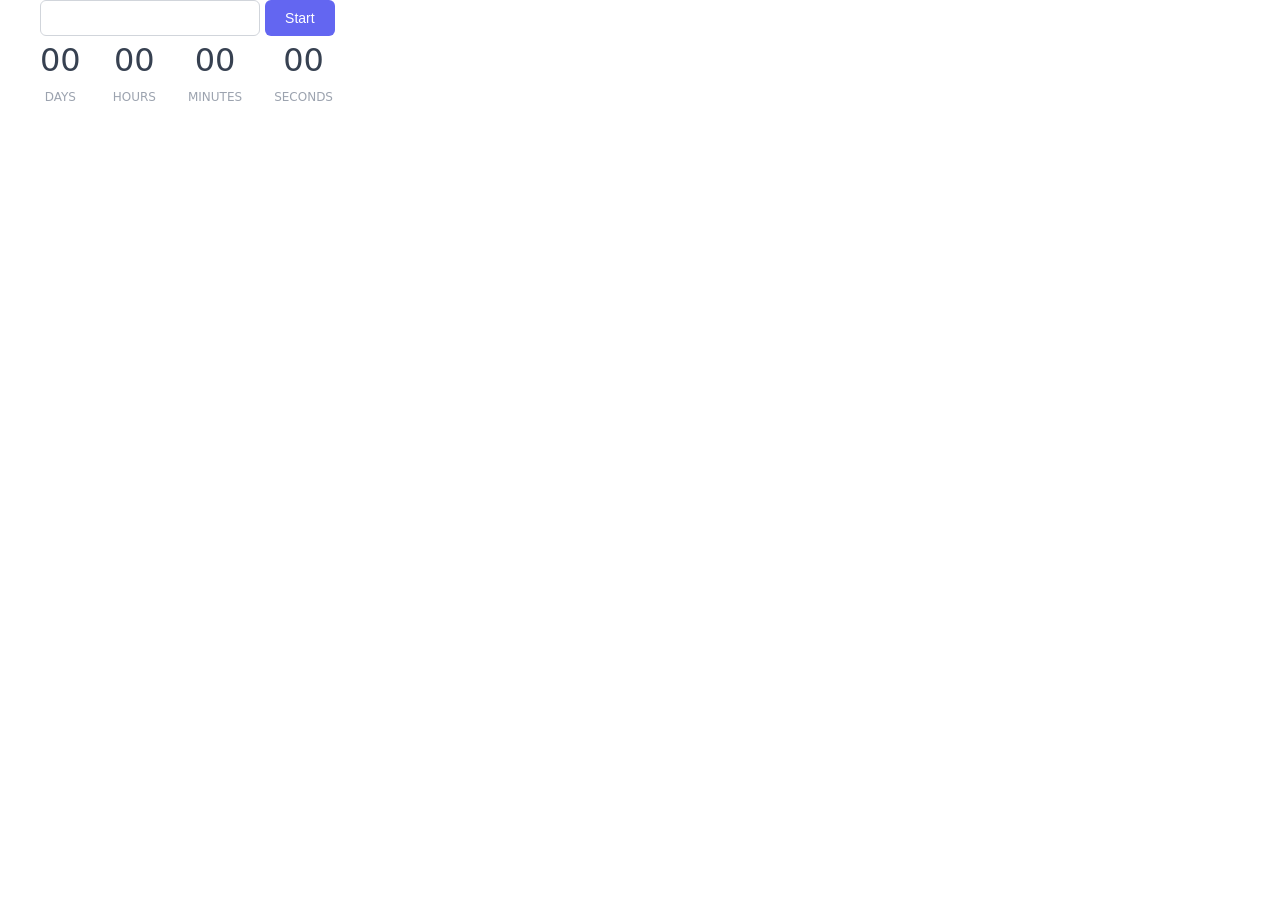
<file: src/1-timer.html>
<!doctype html>
<html lang="en">
  <head>
    <meta charset="UTF-8" />
    <meta http-equiv="X-UA-Compatible" content="IE=edge" />
    <meta name="viewport" content="width=device-width, initial-scale=1.0" />
    <title>Page 2</title>
    <link rel="stylesheet" href="./css/styles.css" />
    <link rel="stylesheet" href="./css/timer-css.css" />
  </head>
  <body>
    <load
      src="./partials/header.html"
      icon-path="./img/sprite.svg#logo"
      highlight-act="active"
    />

    <main>
      <div class="container">
        <input type="text" id="datetime-picker" />
        <button type="button" data-start>Start</button>

        <div class="timer">
          <div class="field">
            <span class="value" data-days>00</span>
            <span class="label">Days</span>
          </div>
          <div class="field">
            <span class="value" data-hours>00</span>
            <span class="label">Hours</span>
          </div>
          <div class="field">
            <span class="value" data-minutes>00</span>
            <span class="label">Minutes</span>
          </div>
          <div class="field">
            <span class="value" data-seconds>00</span>
            <span class="label">Seconds</span>
          </div>
        </div>

        <load src="./partials/back-link.html" />
      </div>
    </main>

    <script type="module" src="./js/1-timer.js"></script>
  </body>
</html>
</file>
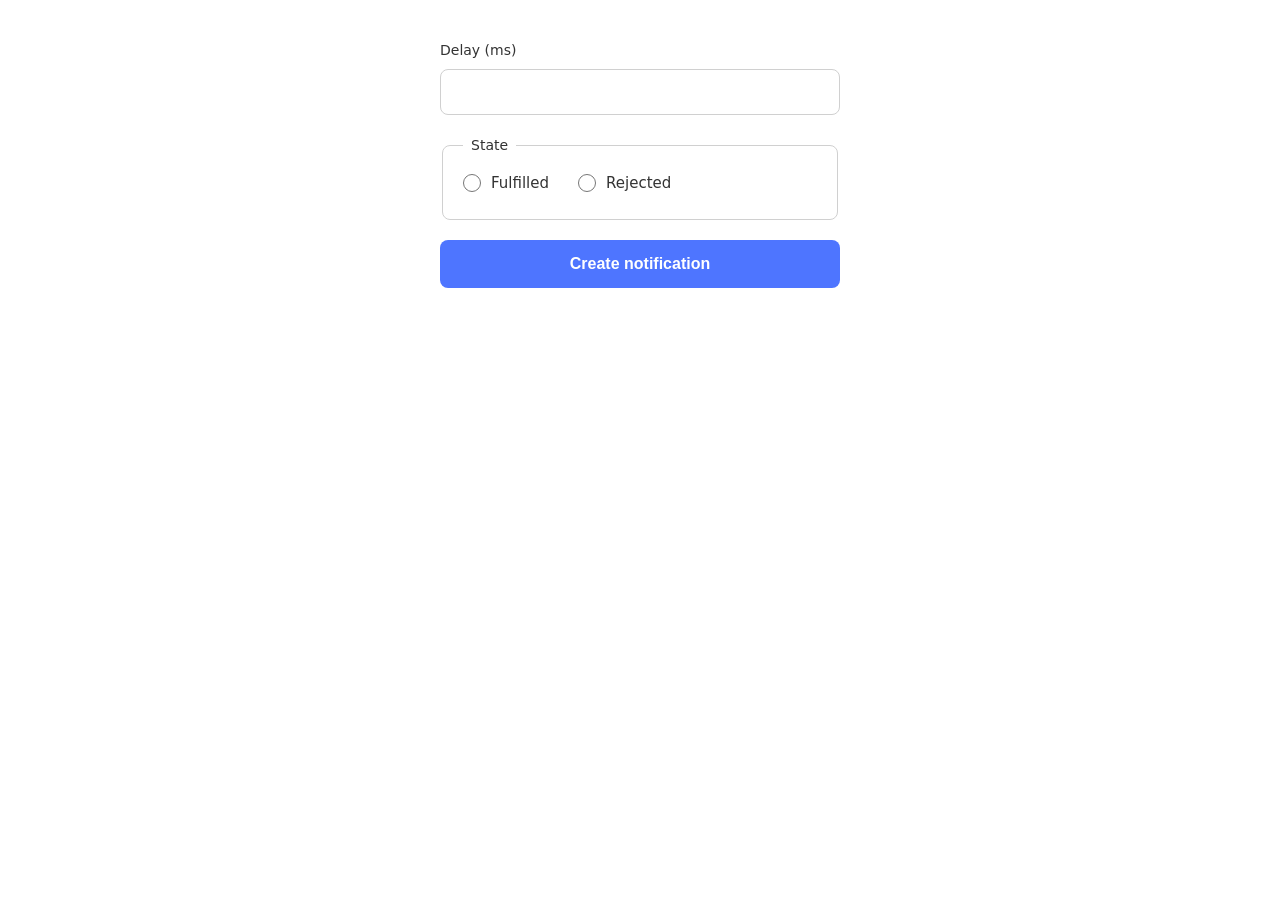
<file: src/2-snackbar.html>
<!doctype html>
<html lang="en">
  <head>
    <meta charset="UTF-8" />
    <meta http-equiv="X-UA-Compatible" content="IE=edge" />
    <meta name="viewport" content="width=device-width, initial-scale=1.0" />
    <title>Page 3</title>
    <link rel="stylesheet" href="./css/styles.css" />
    <link rel="stylesheet" href="./css/snackbar.css" />
  </head>
  <body>
    <load
      src="./partials/header.html"
      icon-path="./img/sprite.svg#logo"
      highlight-curr="active"
    />

    <main>
      <div class="container">
        <form class="form">
          <label>
            Delay (ms)
            <input type="number" name="delay" required />
          </label>

          <fieldset>
            <legend>State</legend>
            <label>
              <input type="radio" name="state" value="fulfilled" required />
              Fulfilled
            </label>
            <label>
              <input type="radio" name="state" value="rejected" required />
              Rejected
            </label>
          </fieldset>

          <button type="submit">Create notification</button>
        </form>
      </div>
    </main>
    <load src="./partials/back-link.html" />

    <script type="module" src="./js/2-snackbar.js"></script>
  </body>
</html>
</file>
<file: src/css/styles.css>
/**
  |============================
  | include css partials with
  | default @import url()
  |============================
*/
/* Common styles */
@import url('./reset.css');
@import url('./base.css');
@import url('./container.css');
@import url('./animations.css');

/* Sections style */
@import url('./header.css');
@import url('./vite-promo.css');
@import url('./badges.css');
@import url('./back-link.css');
@import url('./footer.css');


.nav-links {
  display: flex;
  gap: 16px;
  list-style: none;
  padding: 40px 0;
  margin: 0;
}

.nav-links {
  display: flex;
  justify-content: center;
  gap: 16px;
  list-style: none;
  padding: 40px 0;
  margin: 0;
}

.nav-link:hover {
  border-color: #333;
  background-color: #f5f5f5;
  transform: translateY(-2px);
}
</file>
<file: src/css/timer-css.css>
.iziToast-close {
    left: 15px !important;
    right: auto !important;

    top: 50% !important;
    transform: translateY(-50%) !important;

    width: 40px !important;
    height: 40px !important;

    padding: 8px !important;

    background-size: 14px 14px !important;

    border: 2px solid black !important;
    border-radius: 50% !important;
}
.iziToast-body {
    padding-left: 55px !important;
}
.iziToast-message {
    margin-left: 20px !important;
}

main .container {
    text-align: left;
}

#datetime-picker {
    width: 220px;
    padding: 9px 12px;
    border: 1px solid #d1d5db;
    border-radius: 6px;
    font-size: 14px;
    font-family: inherit;
    outline: none;
    box-sizing: border-box;
}

[data-start] {
    padding: 10px 20px;
    background-color: #6366f1;
    color: #fff;
    border: none;
    border-radius: 6px;
    font-size: 14px;
    cursor: pointer;
}

[data-start]:disabled {
    background-color: #d1d5db;
    color: #9ca3af;
    cursor: not-allowed;
}

.timer {
    display: flex;
    gap: 32px;
    flex-basis: 100%;
}

.field {
    display: flex;
    flex-direction: column;
    align-items: center;
    gap: 4px;
}

.value {
    font-size: 32px;
    font-weight: 500;
    color: #374151;
}

.label {
    font-size: 12px;
    text-transform: uppercase;
    color: #9ca3af;
}
</file>
<file: src/css/snackbar.css>
main .container {
    max-width: 400px;
    margin: 40px auto;
}

.form {
    display: flex;
    flex-direction: column;
    gap: 20px;
}

.form label {
    display: flex;
    flex-direction: column;
    gap: 8px;
    font-size: 14px;
    color: #333;
}

.form input[type="number"] {
    height: 44px;
    padding: 0 14px;
    border: 1px solid #d0d0d0;
    border-radius: 8px;
    font-size: 16px;
    outline: none;
    transition: border-color 0.2s;
}

.form input[type="number"]:hover {
    border-color: #808080;
}

.form input[type="number"]:focus {
    border-color: #4e75ff;
    box-shadow: 0 0 0 3px rgba(78, 117, 255, 0.15);
}

.form fieldset {
    border: 1px solid #d0d0d0;
    border-radius: 8px;
    padding: 16px 20px 20px;
    transition: border-color 0.2s;
}

.form fieldset:hover {
    border-color: #333;
}

.form fieldset:focus-within {
    border-color: #333;
}

.form legend {
    padding: 0 8px;
    font-size: 14px;
    color: #333;
}

.form fieldset label {
    flex-direction: row;
    align-items: center;
    gap: 10px;
    display: inline-flex;
    margin-right: 24px;
    font-size: 15px;
    cursor: pointer;
}

.form input[type="radio"] {
    width: 18px;
    height: 18px;
    margin: 0;
    accent-color: #4e75ff;
    cursor: pointer;
}

.form button {
    height: 48px;
    background-color: #4e75ff;
    color: #fff;
    border: none;
    border-radius: 8px;
    font-size: 16px;
    font-weight: 600;
    cursor: pointer;
    transition: background-color 0.2s;
}

.form button:hover {
    background-color: #3d5fe0;
}

body>.back-link {
    align-self: center;
}

/* ==== iziToast кастомізація ==== */
.iziToast {
    border-radius: 8px;
    box-shadow: none;
    padding: 16px 20px;
    align-items: center;
}

.iziToast>.iziToast-body {
    padding: 0;
    margin: 0;
    display: flex;
    align-items: center;
}

.iziToast-title {
    color: #fff !important;
    font-weight: 700;
    margin-right: 6px;
}

.iziToast-message {
    color: #fff !important;
    font-weight: 400;
    margin: 0;
}

.iziToast-icon {
    position: static;
    width: 24px;
    height: 24px;
    margin-right: 12px;
    flex-shrink: 0;
    filter: brightness(0) invert(1);
}

.iziToast-close {
    position: static;
    margin-left: 20px;
    background-image: none;
    width: auto;
    height: auto;
}

.iziToast-close::before {
    content: '✕';
    color: #fff;
    font-size: 16px;
}

.iziToast.iziToast-color-green {
    background-color: #4caf50;
}

.iziToast.iziToast-color-red {
    background-color: #f15757;
}

.iziToast-progressbar {
    background: rgba(255, 255, 255, 0.4);
}

.iziToast-progressbar>div {
    background: rgba(255, 255, 255, 0.8);
}
</file>
